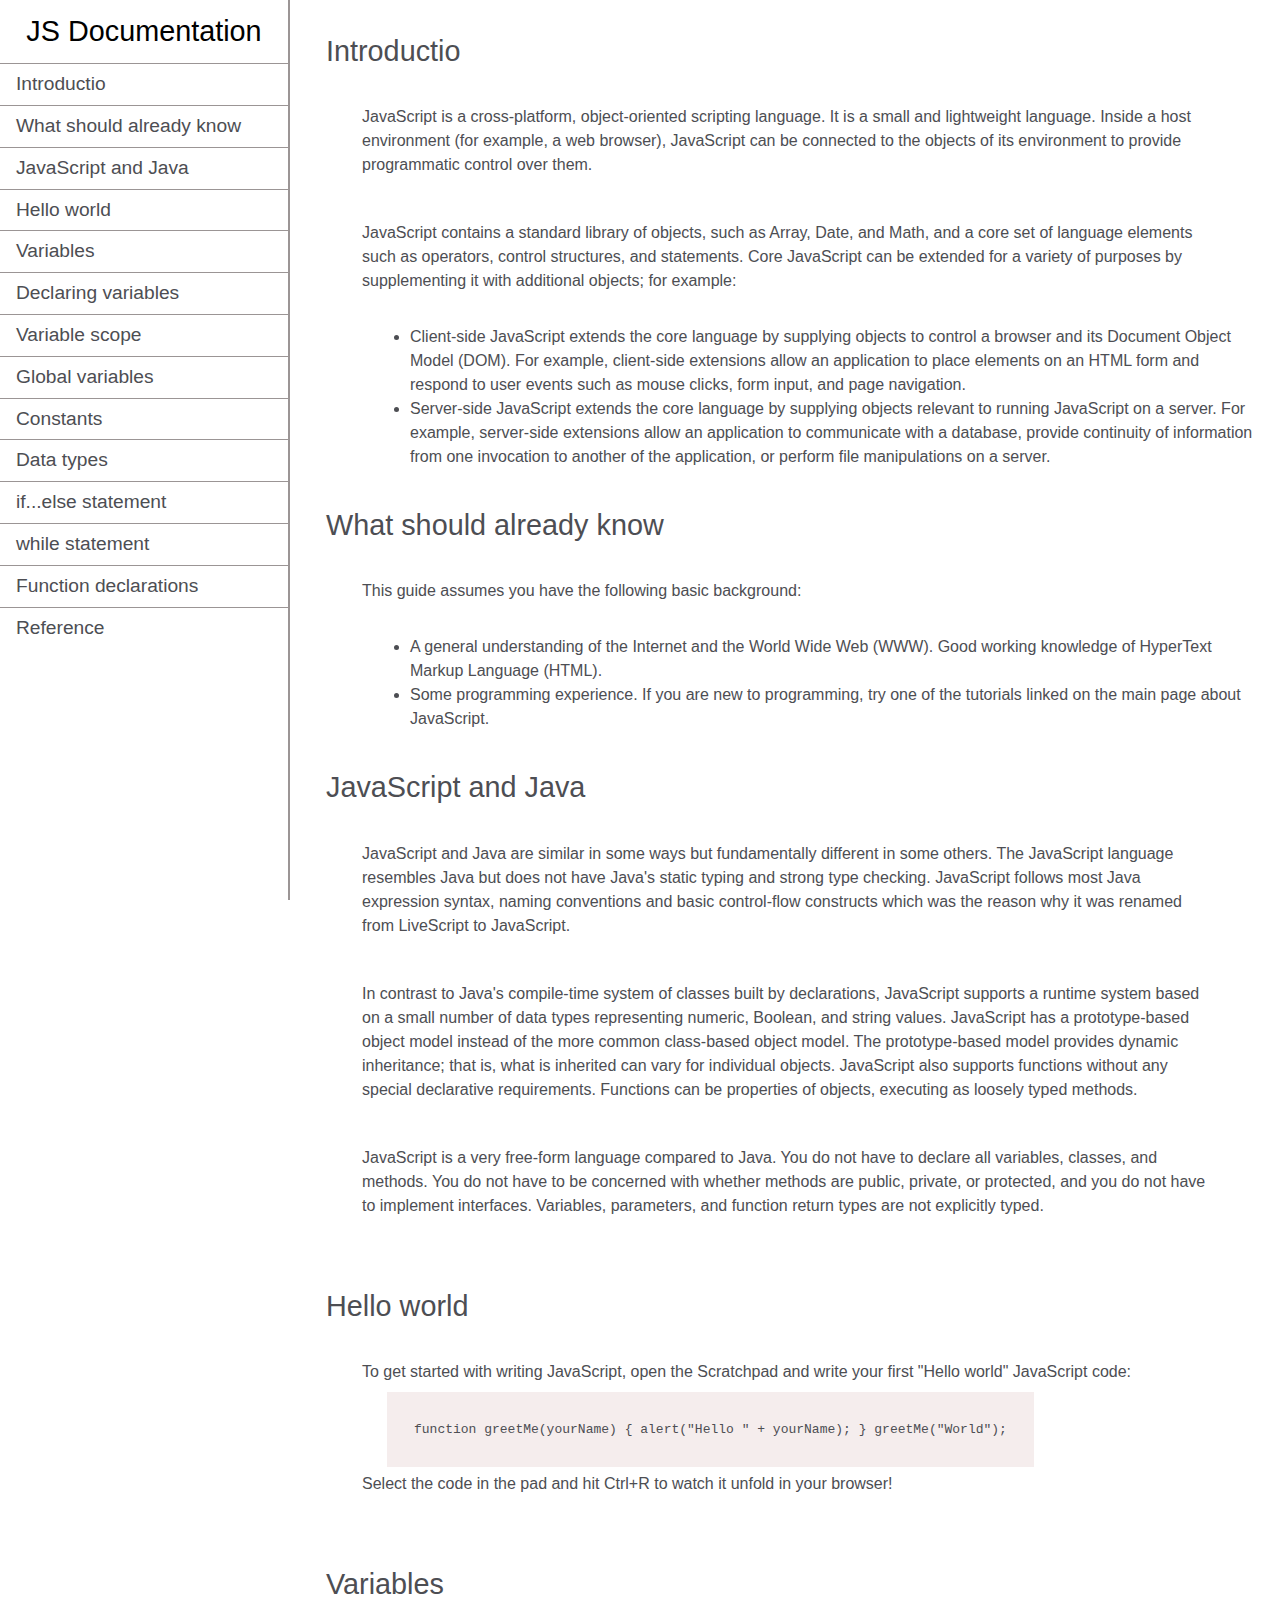
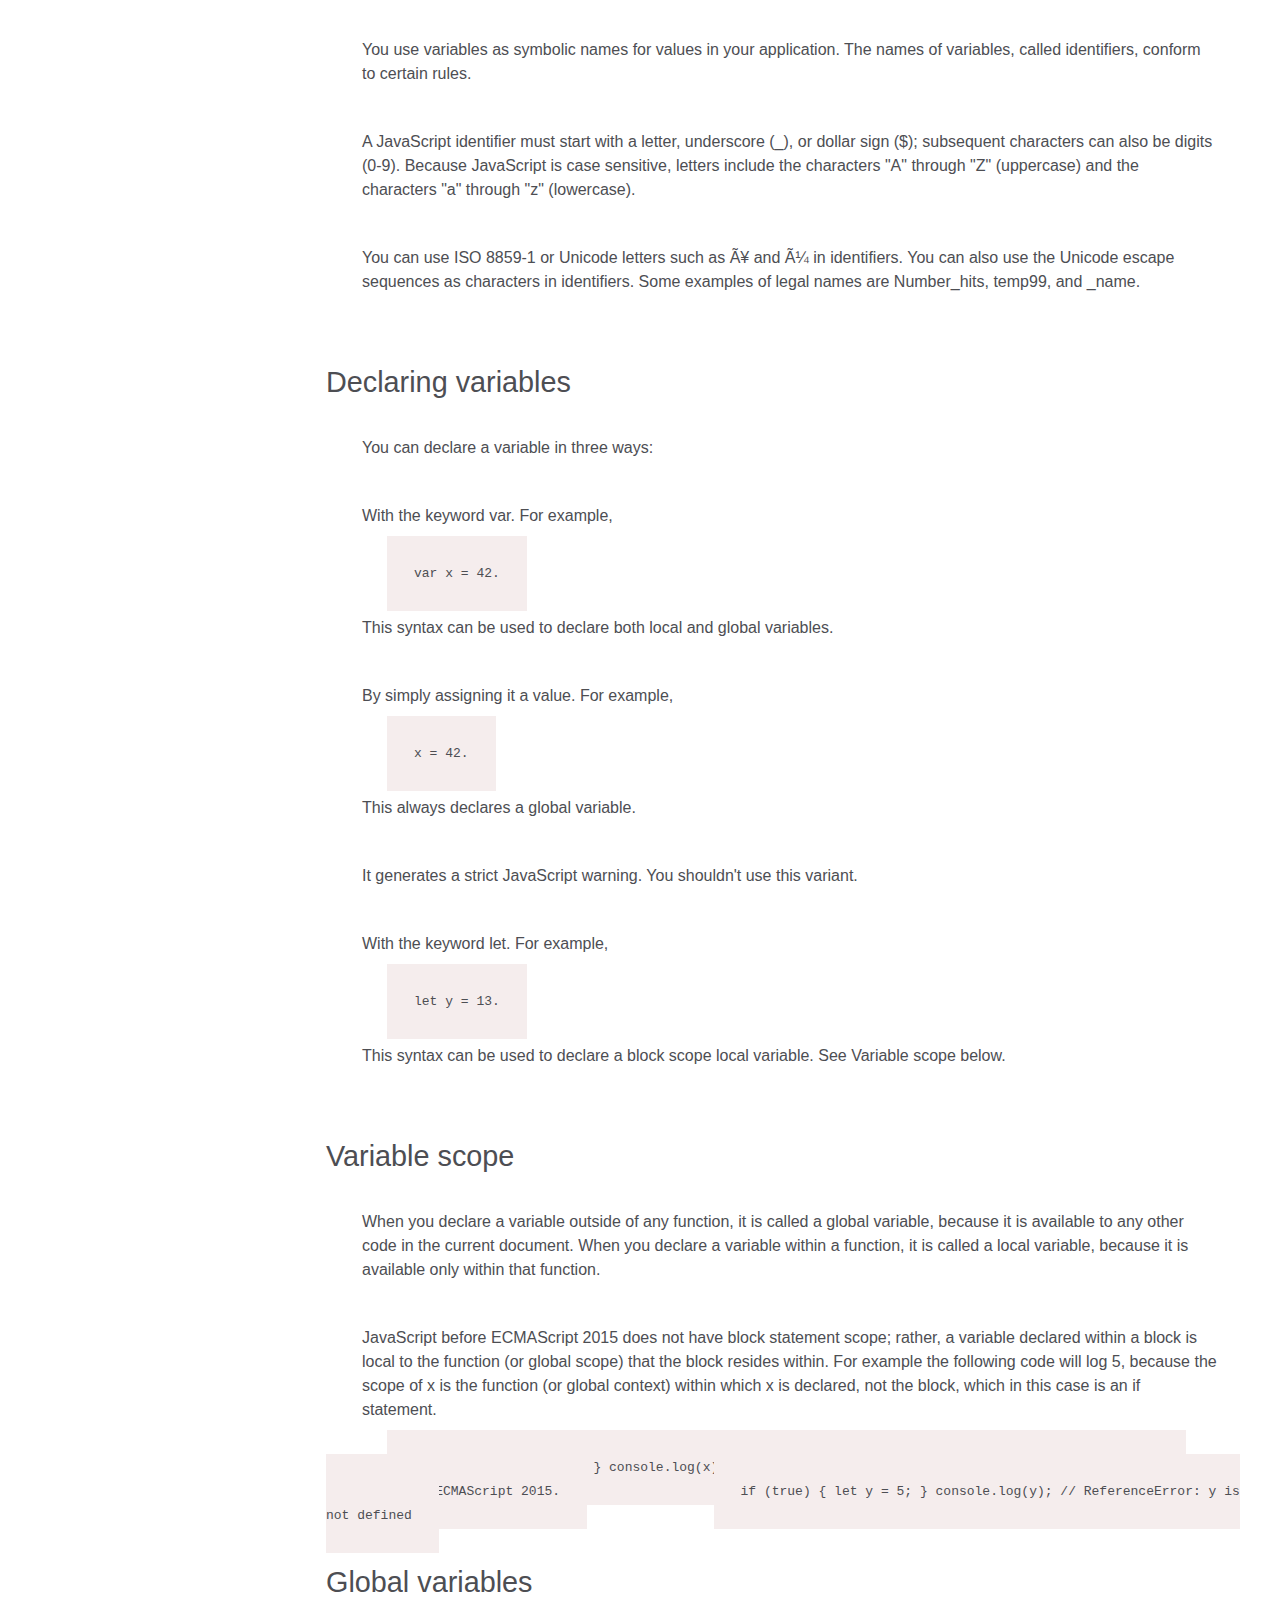
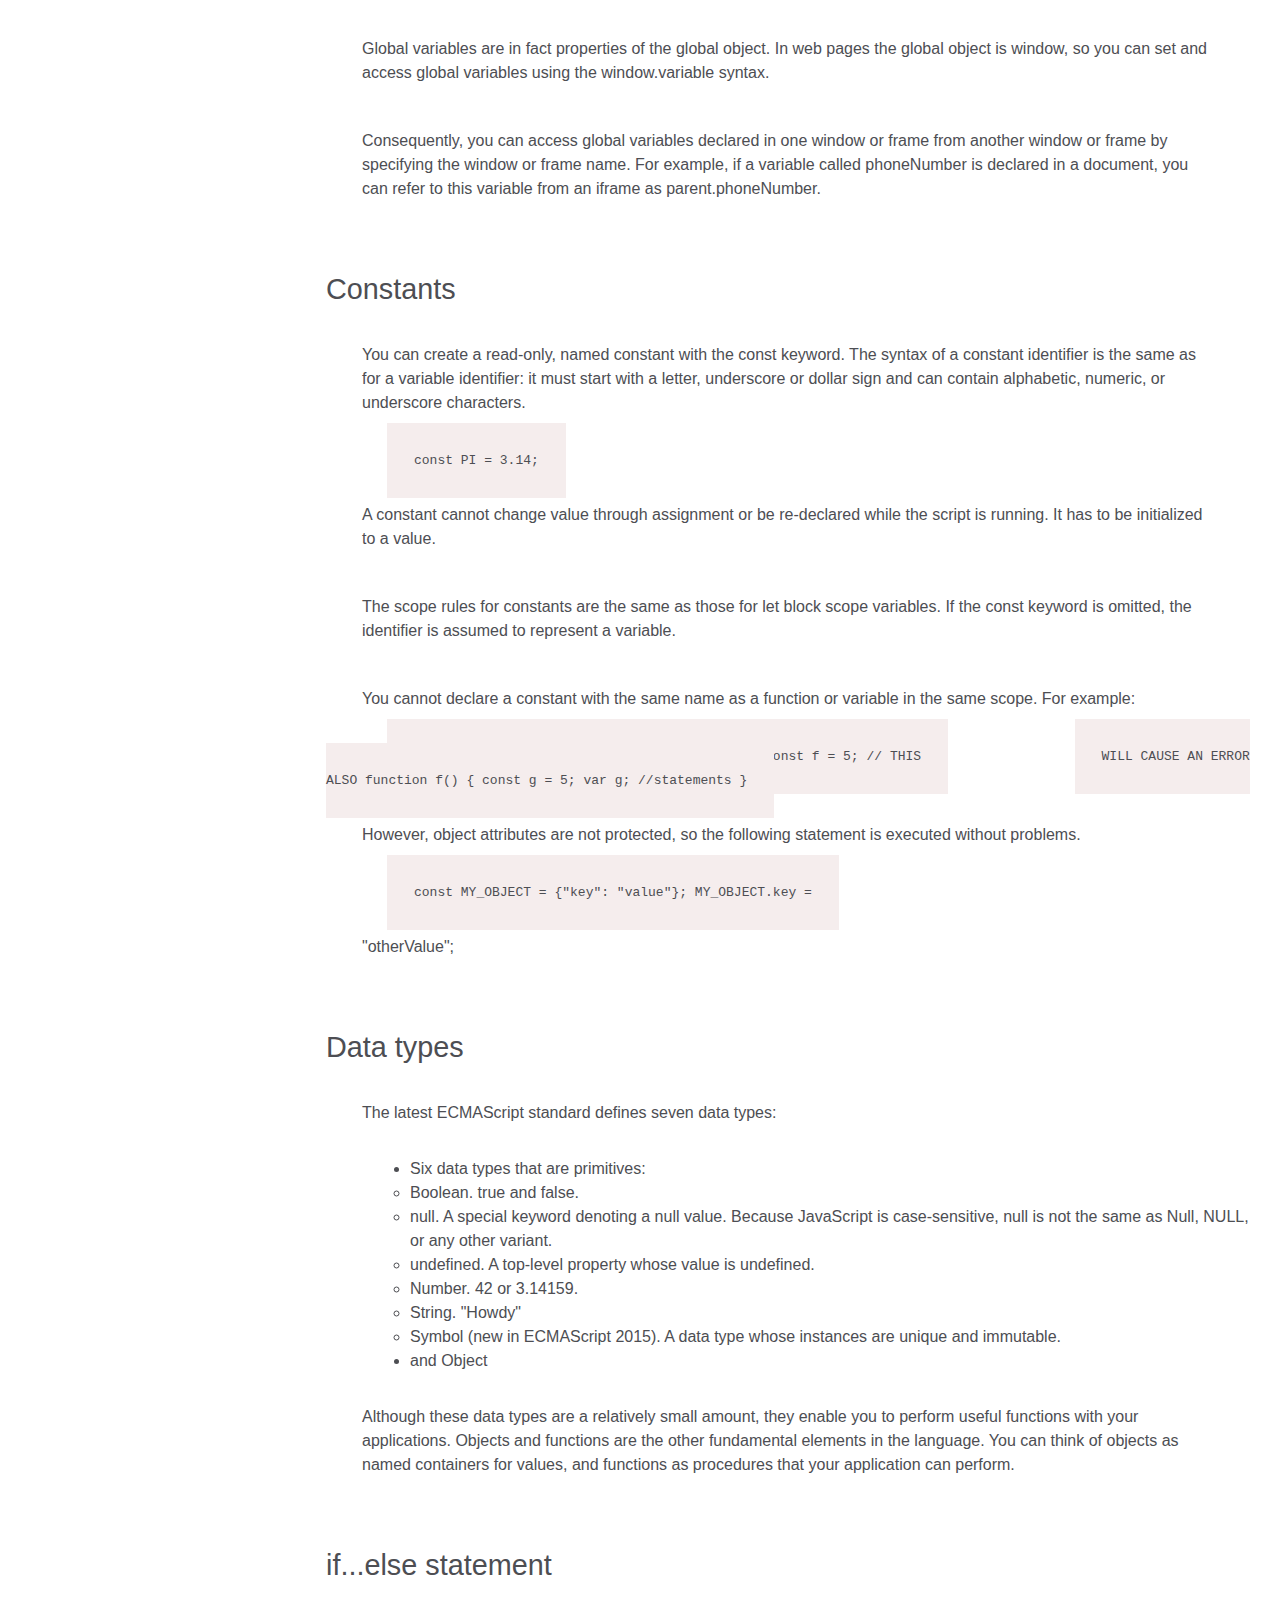
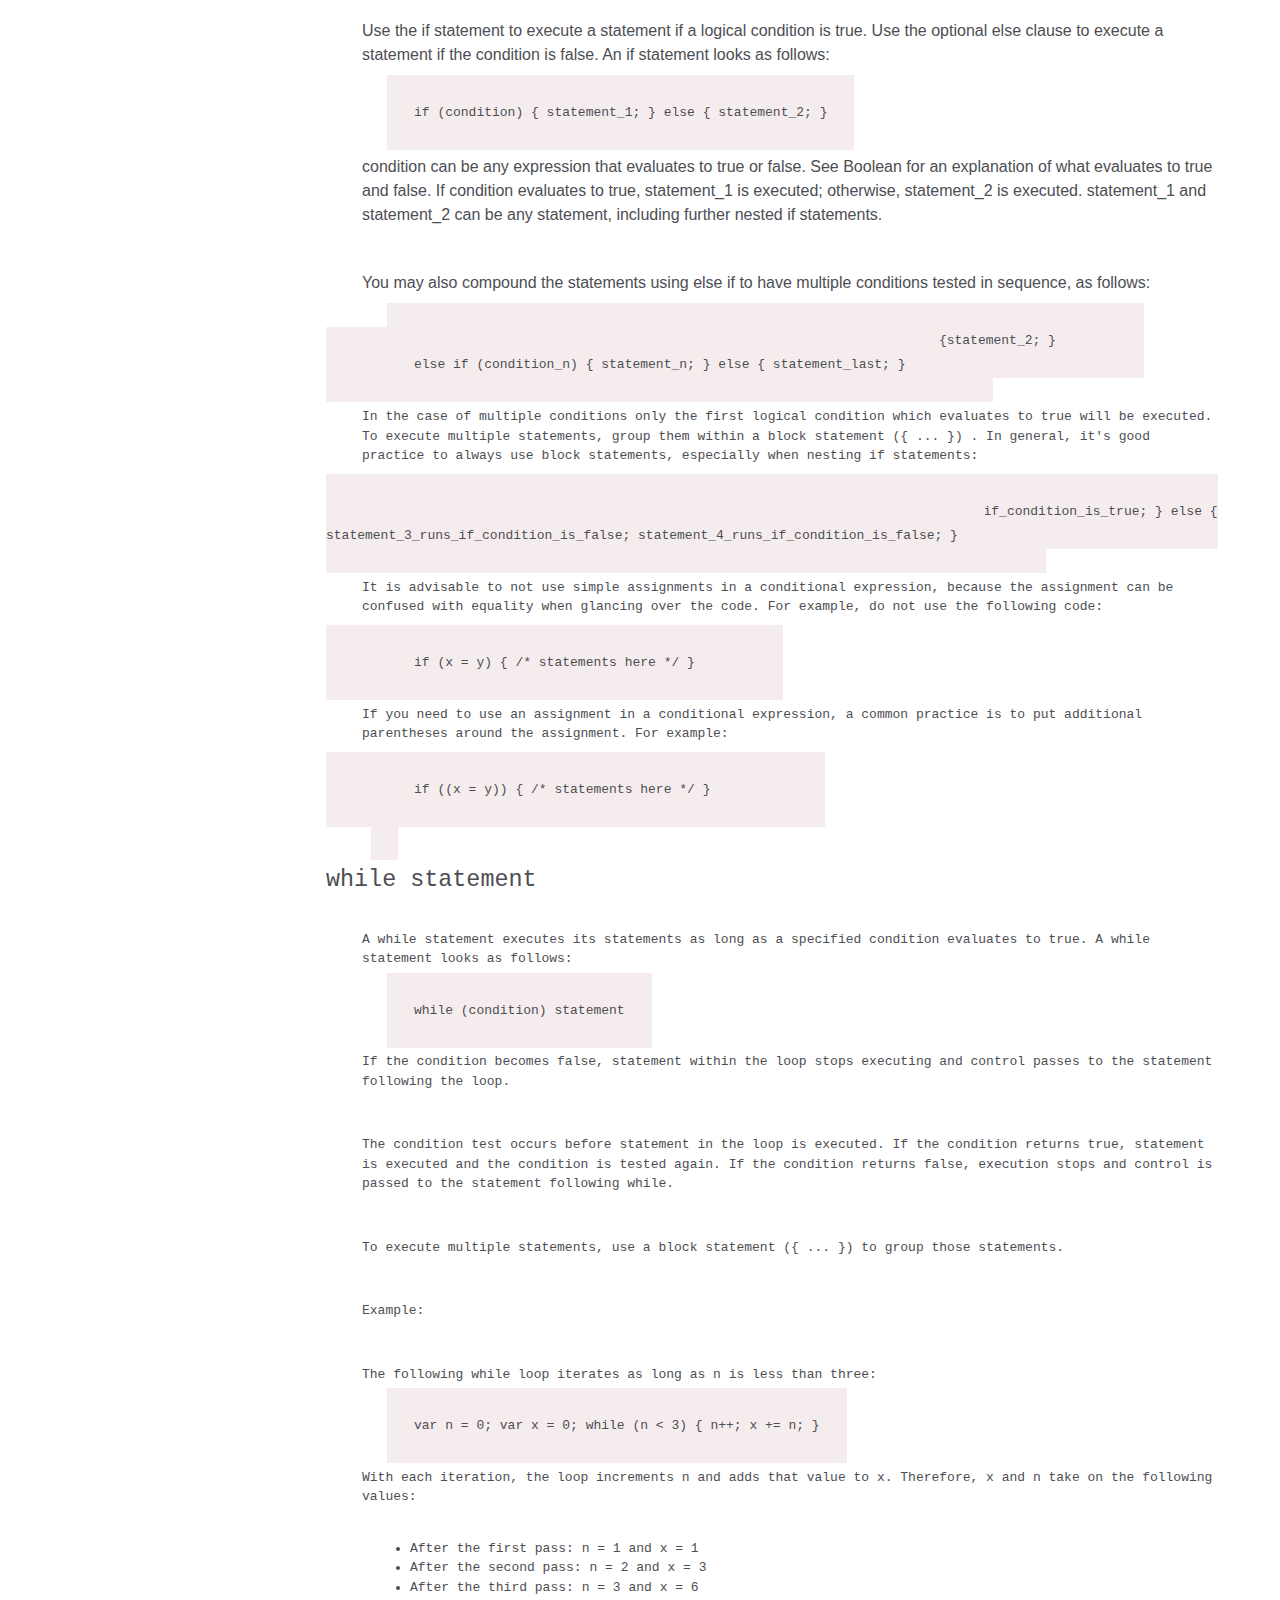
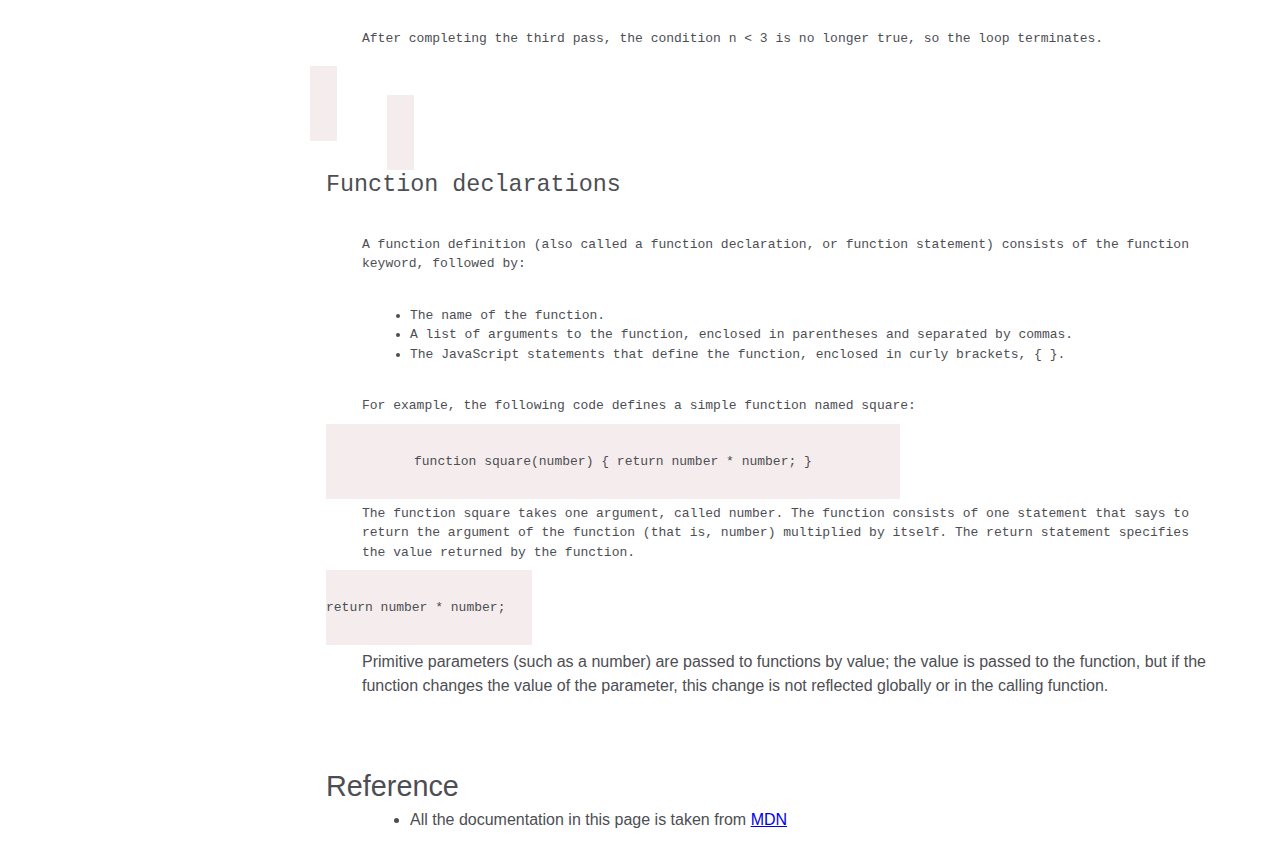
<file: Documention Page/index.html>
<!DOCTYPE html>
<html lang="en">

<head>
    <meta charset="utf-t">
    <title>Technical Documentation</title>
    <link rel="stylesheet" href="style.css">
</head>

<body>
    <!-- Side navigation -->
    <nav id="navbar">
        <header>JS Documentation</header>
        <ul>
            <li>
                <a href="#Introductio" class="nav-link">Introductio</a>
            </li>
            <li>
                <a href="#What_should_already_know" class="nav-link">What should already know</a>
            </li>
            <li>
                <a href="#JavaScript_and_Java" class="nav-link">JavaScript and Java</a>
            </li>
            <li>
                <a href="#Hello_world" class="nav-link">Hello world</a>
            </li>
            <li>
                <a href="#Variables" class="nav-link">Variables</a>
            </li>
            <li>
                <a href="#Declaring_variables" class="nav-link">Declaring variables</a>
            </li>
            <li>
                <a href="#Variable_scope" class="nav-link">Variable scope</a>
            </li>
            <li>
                <a href="#Global_variables" class="nav-link">Global variables</a>
            </li>
            <li>
                <a href="#Constants" class="nav-link">Constants</a>
            </li>
            <li>
                <a href="#Data_types" class="nav-link">Data types</a>
            </li>
            <li>
                <a href="#if...else_statement" class="nav-link">if...else statement</a>
            </li>
            <li>
                <a href="#while_statement" class="nav-link">while statement</a>
            </li>
            <li>
                <a href="#Function_declarations" class="nav-link">Function declarations </a>
            </li>
            <li>
                <a href="#Reference" class="nav-link">Reference </a>
            </li>
        </ul>
    </nav>

    <!-- Page content -->
    <main id="main-doc">
        <section class="main-section" id="Introductio">
            <header> Introductio</header>

            <p>JavaScript is a cross-platform, object-oriented scripting language. It is a small and lightweight
                language.
                Inside a host environment (for example, a web browser), JavaScript can be connected to the objects of
                its
                environment to provide programmatic control over them.</p>

            <p>JavaScript contains a standard library of objects, such as Array, Date, and Math, and a core set of
                language
                elements such as operators, control structures, and statements. Core JavaScript can be extended for a
                variety of
                purposes by supplementing it with additional objects; for example:</p>
            <ul>
                <li>Client-side JavaScript extends the core language by supplying objects to control a browser and its
                    Document
                    Object Model (DOM). For example, client-side extensions allow an application to place elements on an
                    HTML form
                    and respond to user events such as mouse clicks, form input, and page navigation.</li>
                <li>Server-side JavaScript extends the core language by supplying objects relevant to running JavaScript
                    on a
                    server. For example, server-side extensions allow an application to communicate with a database,
                    provide
                    continuity of information from one invocation to another of the application, or perform file
                    manipulations on
                    a server.</li>
            </ul>
        </section>

        <section class="main-section" id="What_should_already_know">
            <header>What should already know</header>
            <p>This guide assumes you have the following basic background:</p>
            <ul>
                <li>
                    A general understanding of the Internet and the World Wide Web (WWW).
                    Good working knowledge of HyperText Markup Language (HTML).</li>
                <li>
                    Some programming experience. If you are new to programming, try one of the tutorials linked on
                    the main page
                    about JavaScript.
                </li>
            </ul>


        </section>
        <section class="main-section" id="JavaScript_and_Java">
            <header>JavaScript and Java</header>
            <p>
                JavaScript and Java are similar in some ways but fundamentally different in some others. The
                JavaScript
                language resembles Java but does not have Java's static typing and strong type checking. JavaScript
                follows
                most Java expression syntax, naming conventions and basic control-flow constructs which was the
                reason why it
                was renamed from LiveScript to JavaScript.</p>

            <p>In contrast to Java's compile-time system of classes built by declarations, JavaScript supports a
                runtime
                system based on a small number of data types representing numeric, Boolean, and string values.
                JavaScript has
                a prototype-based object model instead of the more common class-based object model. The
                prototype-based model
                provides dynamic inheritance; that is, what is inherited can vary for individual objects. JavaScript
                also
                supports functions without any special declarative requirements. Functions can be properties of
                objects,
                executing as loosely typed methods.</p>
            <p>
                JavaScript is a very free-form language compared to Java. You do not have to declare all variables,
                classes,
                and methods. You do not have to be concerned with whether methods are public, private, or protected,
                and you
                do not have to implement interfaces. Variables, parameters, and function return types are not
                explicitly
                typed.
            </p>

        </section>
        <section class="main-section" id="Hello_world">
            <header>Hello world</header>
            <p>To get started with writing JavaScript, open the Scratchpad and write your first "Hello world"
                JavaScript
                code: </p>
            <code>function greetMe(yourName) { alert("Hello " + yourName); } greetMe("World");</code>
            <p>Select the code in the pad and hit Ctrl+R to watch it unfold in your browser!</p>

        </section>
        <section class="main-section" id="Variables">
            <header>Variables</header>
            <p>You use variables as symbolic names for values in your application. The names of variables, called
                identifiers, conform to certain rules.</p>
            <p>A JavaScript identifier must start with a letter, underscore (_), or dollar sign ($); subsequent
                characters
                can also be digits (0-9). Because JavaScript is case sensitive, letters include the characters "A"
                through "Z"
                (uppercase) and the characters "a" through "z" (lowercase).</p>
            <p> You can use ISO 8859-1 or Unicode letters such as å and ü in identifiers. You can also use the
                Unicode escape
                sequences as characters in identifiers. Some examples of legal names are Number_hits, temp99, and
                _name.</p>

        </section>
        <section class="main-section" id="Declaring_variables">
            <header>Declaring variables</header>
            <p>You can declare a variable in three ways:</p>

            <p>With the keyword var. For example,</p>
            <code>var x = 42.</code>
            <p>This syntax can be used to declare both local and global variables.</p>

            <p>By simply assigning it a value. For example,</p>
            <code>x = 42.</code>
            <p>This always declares a global variable.</p>
            <p> It generates a strict JavaScript warning. You shouldn't use this variant.</p>

            <p>With the keyword let. For example,</p>
            <code>let y = 13.</code>
            <p> This syntax can be used to declare a block scope local variable. See Variable scope below.</p>

        </section>

        <section class="main-section" id="Variable_scope">
            <header>Variable scope</header>
            <p>When you declare a variable outside of any function, it is called a global variable, because it is
                available
                to any other code in the current document. When you declare a variable within a function, it is
                called a local
                variable, because it is available only within that function.</p>

            <p>
                JavaScript before ECMAScript 2015 does not have block statement scope; rather, a variable declared
                within a
                block is local to the function (or global scope) that the block resides within. For example the
                following code
                will log 5, because the scope of x is the function (or global context) within which x is declared,
                not the
                block, which in this case is an if statement.</p>
            <code>
                    if (true) { var x = 5; } console.log(x); // 5
                    This behavior changes, when using the let declaration introduced in ECMAScript 2015.</code>
            <code>
                    if (true) { let y = 5; } console.log(y); // ReferenceError: y is not defined </code>

        </section>

        <section class="main-section" id="Global_variables">
            <header>Global variables</header>
            <p>Global variables are in fact properties of the global object. In web pages the global object is
                window, so
                you can set and access global variables using the window.variable syntax.</p>

            <p>Consequently, you can access global variables declared in one window or frame from another window or
                frame by
                specifying the window or frame name. For example, if a variable called phoneNumber is declared in a
                document,
                you can refer to this variable from an iframe as parent.phoneNumber.</p>
        </section>
        <section class="main-section" id="Constants">
            <header>Constants</header>
            <p>You can create a read-only, named constant with the const keyword. The syntax of a constant
                identifier is the
                same as for a variable identifier: it must start with a letter, underscore or dollar sign and can
                contain
                alphabetic, numeric, or underscore characters.</p>
            <code>const PI = 3.14;</code>
            <p>
                A constant cannot change value through assignment or be re-declared while the script is running. It
                has to be
                initialized to a value.</p>
            <p>
                The scope rules for constants are the same as those for let block scope variables. If the const
                keyword is
                omitted, the identifier is assumed to represent a variable.</p>

            <p>You cannot declare a constant with the same name as a function or variable in the same scope. For
                example: </p>

            <code>
                // THIS WILL CAUSE AN ERROR function f() {}; const f = 5; // THIS</code>
            <code>
                WILL CAUSE AN ERROR ALSO function f() { const g = 5; var g;
                //statements }
                </code>
            <p> However, object attributes are not protected, so the following statement is executed without
                problems.</p>
            <code>
                 const MY_OBJECT = {"key": "value"}; MY_OBJECT.key =
                </code>
            <p>
                "otherValue";
            </p>


        </section>
        <section class="main-section" id="Data_types">
            <header>Data types</header>
            <p> The latest ECMAScript standard defines seven data types:</p>
            <ul>
                <li>Six data types that are primitives:</li>

                <ul>
                    <li> Boolean. true and false.</li>
                    <li>null. A special keyword denoting a null value. Because JavaScript is case-sensitive, null is
                        not the
                        same as Null, NULL, or any other variant.</li>
                    <li>undefined. A top-level property whose value is undefined.</li>
                    <li>Number. 42 or 3.14159.</li>
                    <li>String. "Howdy"</li>
                    <li>Symbol (new in ECMAScript 2015).

                        A data type whose instances are unique and immutable.</li>
                </ul>
                </li>
            </ul>
            <ul>
                <li>and Object</li>
            </ul>

            </ul>
            <p>
                Although these data types are a relatively small amount, they enable you to perform useful functions
                with your
                applications. Objects and functions are the other fundamental elements in the language. You can
                think of
                objects as named containers for values, and functions as procedures that your application can
                perform.

            </p>

            </ul>


        </section>
        <section class="main-section" id="if...else_statement">
            <header>if...else statement</header>
            <p>Use the if statement to execute a statement if a logical condition is true. Use the optional else
                clause to
                execute a statement if the condition is false. An if statement looks as follows:</p>
            <code>if (condition) { statement_1; } else { statement_2; }
  </code>
            <p>
                condition can be any expression that evaluates to true or false. See Boolean for an explanation of
                what
                evaluates to true and false. If condition evaluates to true, statement_1 is executed; otherwise,
                statement_2
                is executed. statement_1 and statement_2 can be any statement, including further nested if
                statements.</p>
            <p>
                You may also compound the statements using else if to have multiple conditions tested in sequence,
                as follows:
            </p>

            <code>if (condition_1) { statement_1; }
                <code>
                    else if (condition_2) {statement_2; }
                </code>
            <code>
        else if (condition_n) { statement_n; } else {
        statement_last; } </code>
            <p>
                In the case of multiple conditions only the first logical condition which evaluates to true will be
                executed.
                To execute multiple statements, group them within a block statement ({ ... }) . In general, it's
                good practice
                to always use block statements, especially when nesting if statements:</p>
            <code>
            if (condition) { statement_1_runs_if_condition_is_true;
            statement_2_runs_if_condition_is_true; } else {
            statement_3_runs_if_condition_is_false;
            statement_4_runs_if_condition_is_false; }</code>
            <p>
                It is advisable to not use simple assignments in a conditional expression, because the assignment
                can be
                confused with equality when glancing over the code. For example, do not use the following code:</p>
            <code>
if (x = y) { /* statements here */ }</code>
            <p>
                If you need to use an assignment in a conditional expression, a common practice is to put additional
                parentheses around the assignment. For example:</p>
            <code>
if ((x = y)) { /* statements here */ }
       </code>

        </section>
        <section class="main-section" id="while_statement">
            <header>while statement</header>
            <p> A while statement executes its statements as long as a specified condition evaluates to true. A
                while
                statement looks as follows:</p>
            <code>while (condition) statement</code>
            <p>If the condition becomes false, statement within the loop stops executing and control passes to the
                statement
                following the loop.</p>
            <p>
                The condition test occurs before statement in the loop is executed. If the condition returns true,
                statement
                is executed and the condition is tested again. If the condition returns false, execution stops and
                control is
                passed to the statement following while.</p>

            <p>To execute multiple statements, use a block statement ({ ... }) to group those statements.</p>
            <p>
                Example:</p>
            <p>
                The following while loop iterates as long as n is less than three:</p>

            <code>var n = 0; var x = 0; while (n < 3) { n++; x += n; }</code>


            <p>With each iteration, the loop increments n and adds that value to x. Therefore, x and n take on the
                following
                values:</p>
            <ul>
                <li>
                    After the first pass: n = 1 and x = 1</li>
                <li>After the second pass: n = 2 and x = 3</li>
                <li>After the third pass: n = 3 and x = 6</li>
            </ul>
            <p>
                After completing the third pass, the condition n < 3 is no longer true, so the loop terminates.</p>

        </section>
        <section class="main-section" id="Function_declarations">
            <header>Function declarations</header>
            <p> A function definition (also called a function declaration, or function statement) consists of the
                function
                keyword, followed by:</p>
            <ul>
                <li>
                    The name of the function.</li>
                <li>A list of arguments to the function, enclosed in parentheses and separated by commas.</li>
                <li>The JavaScript statements that define the function, enclosed in curly brackets, { }.</li>
            </ul>
            <p> For example, the following code defines a simple function named square:</p>

            <code>function square(number) { return number * number; }</code>

            <p> The function square takes one argument, called number. The function consists of one statement that
                says to
                return the argument of the function (that is, number) multiplied by itself. The return statement
                specifies the
                value returned by the function.</p>

            return number * number;</code>
            <p>
                Primitive parameters (such as a number) are passed to functions by value; the value is passed to the
                function,
                but if the function changes the value of the parameter, this change is not reflected globally or in
                the
                calling
                function.</p>


        </section>
        <section class="main-section" id="Reference">
            <header>Reference</header>
            <ul>
                <li>All the documentation in this page is taken from <a href="#"> MDN</a> </li>
            </ul>
        </section>
    </main>
</body>

</html>
</file>
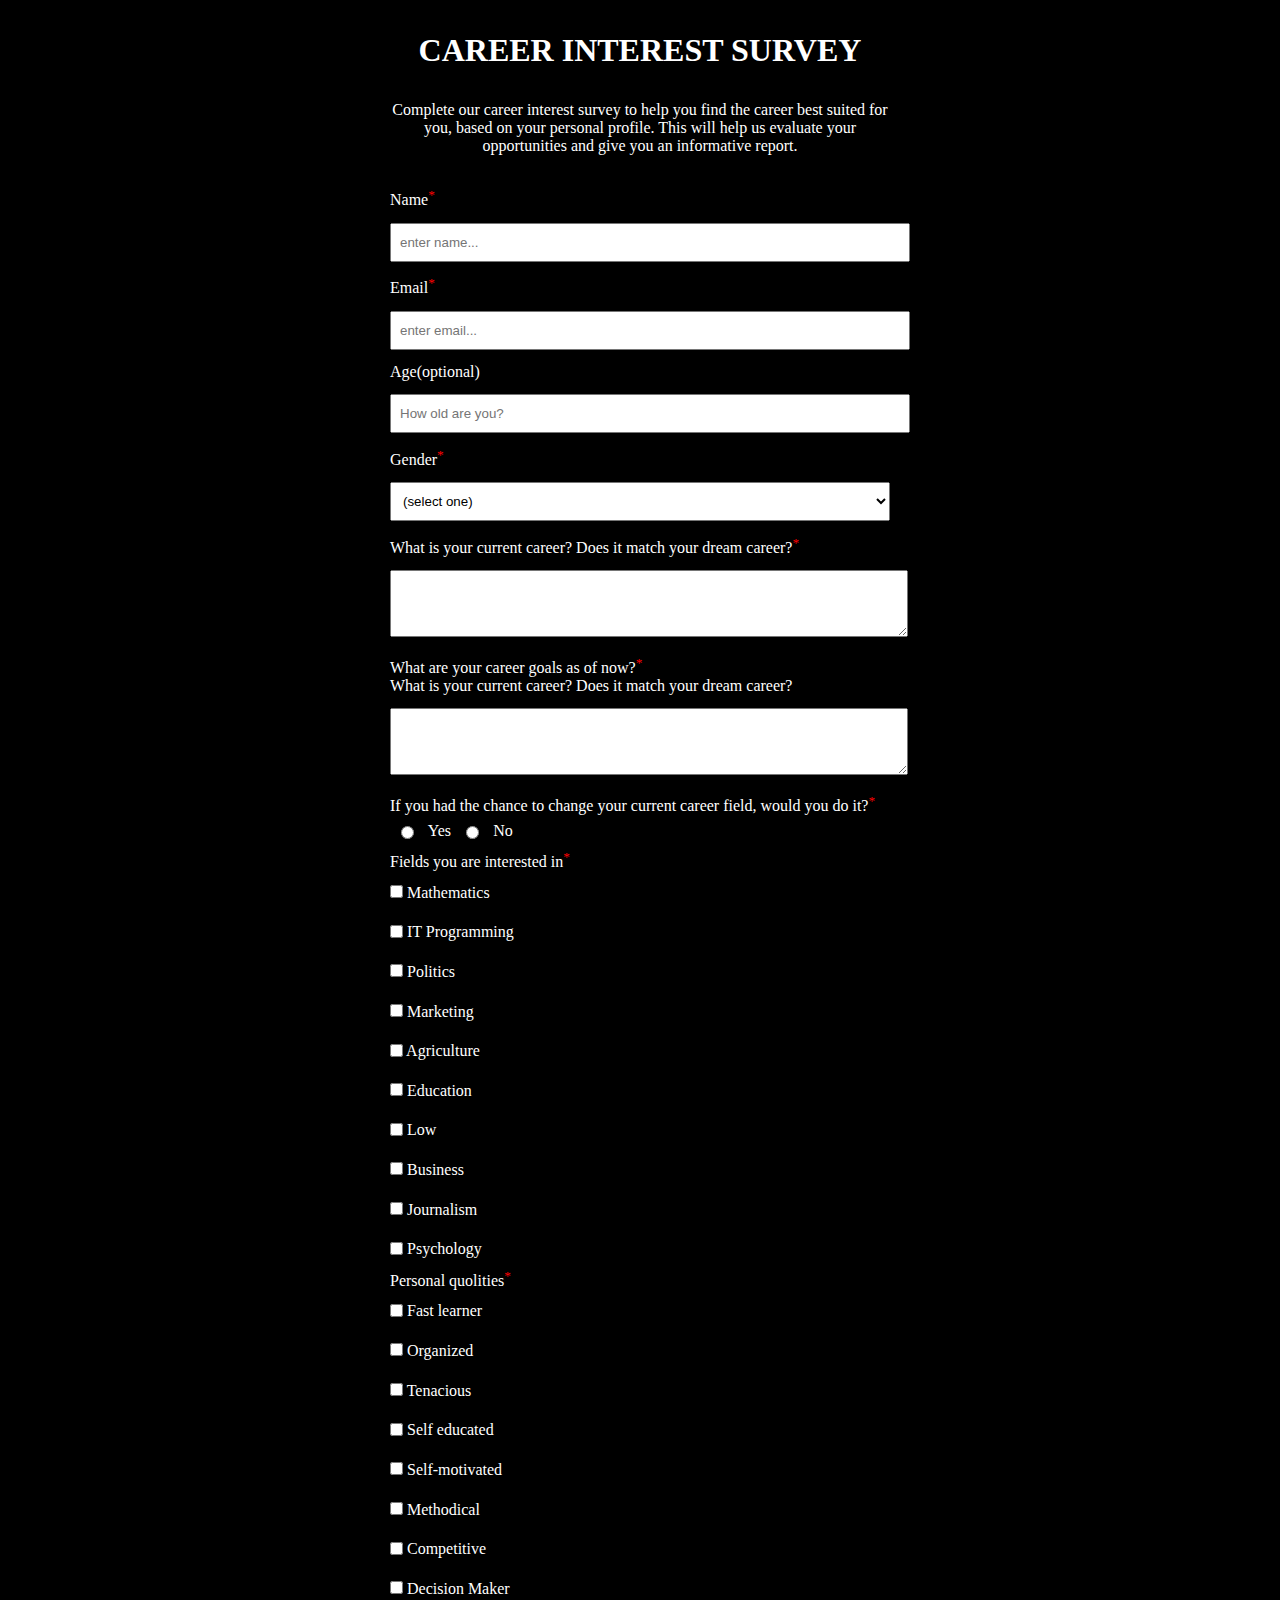
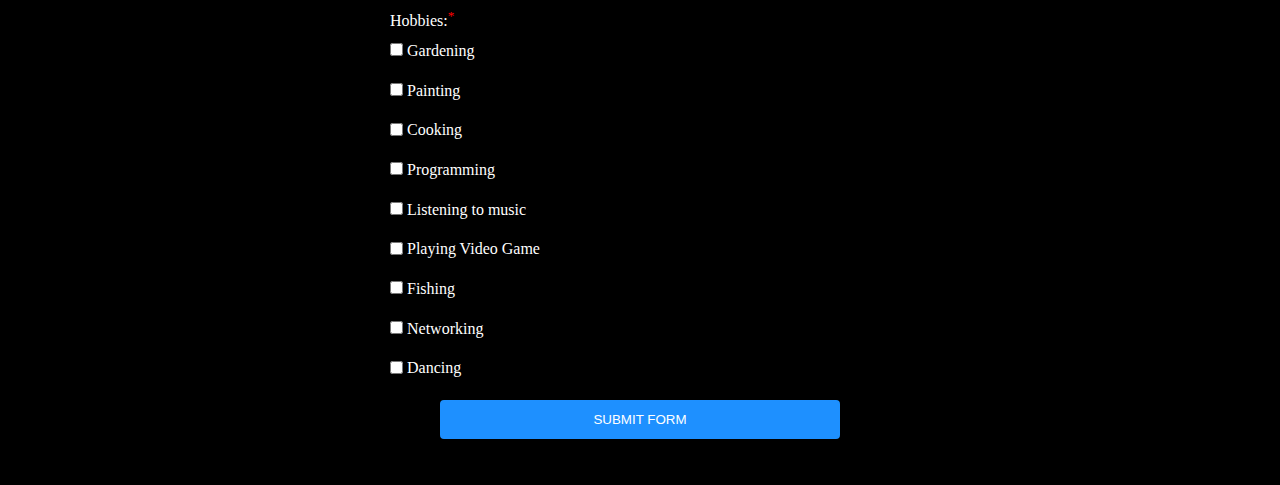
<file: Survey Form/index.html>
<!DOCTYPE html>
<html lang="en">

<head>
  <meta charset="UTF-8">
  <meta name="viewport" content="width=device-width, initial-scale=1.0">
  <title></title>
  <link rel="stylesheet" href="style.css">
</head>

<body>
  <h1 id="title">Career Interest Survey</h1>
  <p id="description">Complete our career interest survey to help you find the career best suited for you, based on your
    personal profile. This will help us evaluate your opportunities and give you an informative report.</p>
  <form id="survey-form">
    <label id="name-label">Name<sup style="color:red;">*</sup> <input type="text" id="name" placeholder="enter name..."
        required><label>
        <label id="email-label">Email<sup style="color:red;">*</sup> <input type="email" id="email"
            placeholder="enter email..." required><label>
            <label id="number-label">Age(optional) <input type="number" id="number" min="13" max="120"
                placeholder="How old are you?" required><label>

                <label>Gender<sup style="color:red;">*</sup> <select id="dropdown">
                    <option value="">(select one)</option>
                    <option value="1">Male</option>
                    <option value="2">Female</option>
                  </select>
                </label>
                <label id="c-c">What is your current career? Does it match your dream career?<sup
                    style="color:red;">*</sup> <textarea id="curren-career" rows="3" cols="30"></textarea> </label>

                <label>What are your career goals as of now?<sup style="color:red;">*</sup>
                  <label id="c-c">What is your current career? Does it match your dream career? <textarea
                      id="curren-career" rows="3" cols="30"></textarea>
                  </label>

                  <label>If you had the chance to change your current career field, would you do it?<sup
                      style="color:red;">*</sup>
                    <label><input type="radio" value="1" name="change-career" class="inline"> Yes <input type="radio"
                        value="2" name="change-career" class="inline"> No</label>
                    <label>Fields you are interested in<sup style="color:red;">*</sup> </label>
                    <label><input type="checkbox" value="1"> Mathematics</label>
                    <label><input type="checkbox" value="2"> IT Programming
                      <label><input type="checkbox" value="3"> Politics</label>
                      <label><input type="checkbox" value="4"> Marketing</label>
                      <label><input type="checkbox" value="5"> Agriculture</label>
                      <label><input type="checkbox" value="6"> Education</label>
                      <label><input type="checkbox" value="7"> Low</label>
                      <label><input type="checkbox" value="8"> Business</label>
                      <label><input type="checkbox" value="9"> Journalism</label>
                      <label><input type="checkbox" value="10"> Psychology</label>

                      <label>Personal quolities<sup style="color:red;">*</sup></label>

                      <label><input type="checkbox" value="1"> Fast learner</label>
                      <label><input type="checkbox" value="2"> Organized</label>
                      <label><input type="checkbox" value="3"> Tenacious</label>
                      <label><input type="checkbox" value="4"> Self educated</label>
                      <label><input type="checkbox" value="5"> Self-motivated</label>
                      <label><input type="checkbox" value="6"> Methodical</label>
                      <label><input type="checkbox" value="7"> Competitive</label>
                      <label><input type="checkbox" value="8"> Decision Maker</label>

                      <label>Hobbies:<sup style="color:red;">*</sup>
                        <label><input type="checkbox" value="1"> Gardening</label>
                        <label><input type="checkbox" value="2"> Painting</label>
                        <label><input type="checkbox" value="3"> Cooking</label>
                        <label><input type="checkbox" value="4"> Programming</label>
                        <label><input type="checkbox" value="5"> Listening to music</label>
                        <label><input type="checkbox" value="6"> Playing Video Game</label>
                        <label><input type="checkbox" value="7"> Fishing</label>
                        <label><input type="checkbox" value="8"> Networking</label>
                        <label><input type="checkbox" value="9"> Dancing</label>

                        <input type="submit" value="Submit Form" id="submit">

  </form>

</body>

</html>
</file>
<file: Documention Page/style.css>
* {
    margin: 0;
    padding: 0;
    box-sizing: border-box;
}
html,body{
    color: #4d4e53;
    background-color: #ffffff;
    font-family: "Lato", sans-serif;
    line-height: 1.5;
}

/* The sidebar menu */

#navbar {
    background-color: white;
    position: fixed; /* Fixed Sidebar (stay in place on scroll) */
    width: 300px;
    max-width: 290px;
    top: 0px;   /* Stay at the top */
    left: 0px;
    height: 100%; /* full height */
    border-right: 2px solid #9b9595;
    overflow-x: hidden; /* Disable horizontal scroll */
    overflow-y: hidden;

}

#navbar header {
    color: black;
    margin: 10px;
    text-align: center;
    font-size: 1.8em;
   
}

#navbar li {
    list-style: none;
    font-size: 1.2rem;
    color: #9b9595;
    border-top: 1px solid;
    width: 100%;
  

}

#navbar li a {
    display: block; /*makes the whole link area clickable 
    (not just the text) and it allows us to specify 
    the width (and padding, margin, height, etc. if you want)*/

    padding: 6px 8px 6px 16px;
    text-decoration: none;
    color: #4d4e53;
 
}

#main-doc {
 margin-left: 300px;
 padding: 0px 10px;
}


.main-section{
    padding: 1px 14px;
    margin: 4px 3px 8px 2px;
    
}
.main-section header{
    margin-top: 25px;
    font-size: 1.8em;
}
.main-section p{
    padding: 12px 18px;
    margin: 20px 18px;
}
.main-section li{
   margin-left: 84px;
}
code{
   position: relative;
    background-color: #f5eded;
    padding: 30px 27px;
    margin: 0px 61px;
}
</file>
<file: Survey Form/style.css>
body {
    background-color: #000000;
    margin: 0;
    color: white;
    font-family: Tahoma;
    width: 100%;
    font-size: 16px;
}

h1 {
    margin: 1em auto;
    text-align: center;
    text-transform: uppercase;
}

#description {
    margin: 1em auto;
    text-align: center;
    width: 80vw;
    max-width: 500px;
    min-width: 300px;
    margin: 0 auto;
    padding-bottom: 2em;
}

#survey-form {
    width: 80vw;
    max-width: 500px;
    min-width: 300px;
    margin: 0 auto;
    padding-bottom: 2em;
}

input,
textarea {
    width: 100%;
    margin: 5px auto;
    padding: 10px 8px;
    margin: 1em auto;
}

#dropdown {
    width: 100%;
    margin: 5px auto;
    padding: 10px 8px;
    margin: 1em auto;
}

input[type=radio],
input[type=checkbox] {
    width: unset;
    min-width: unset;
}

label {
    display: block;
    font-size: 16px;
}

.inline {
    width: unset;
    margin: 0.8em;
    vertical-align: middle;
}

input[type=submit] {
    display: block;
    width: 80%;
    margin: 1em auto;
    background-color: dodgerblue;
    color: #fff;
    text-transform: uppercase;
    border: 2px solid dodgerblue;
    cursor: pointer;
    border-radius: 4px;
}
</file>
